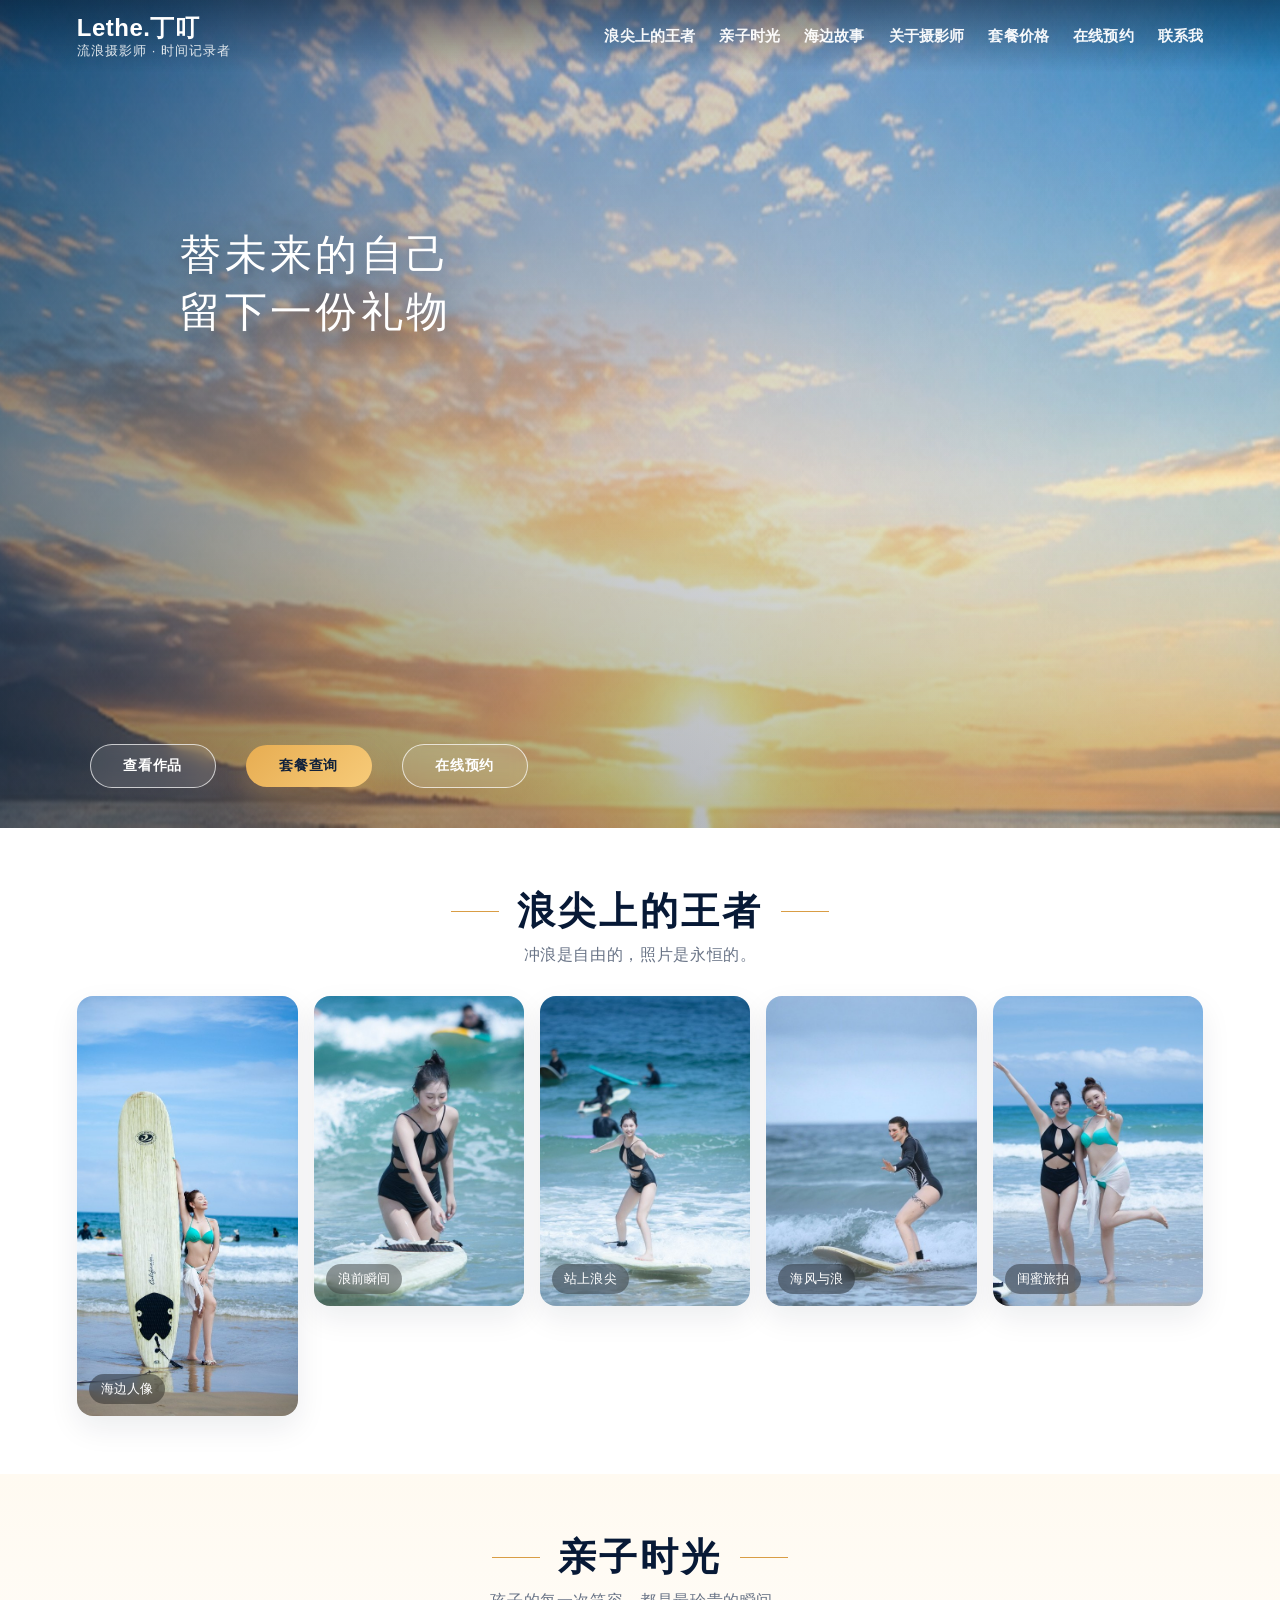
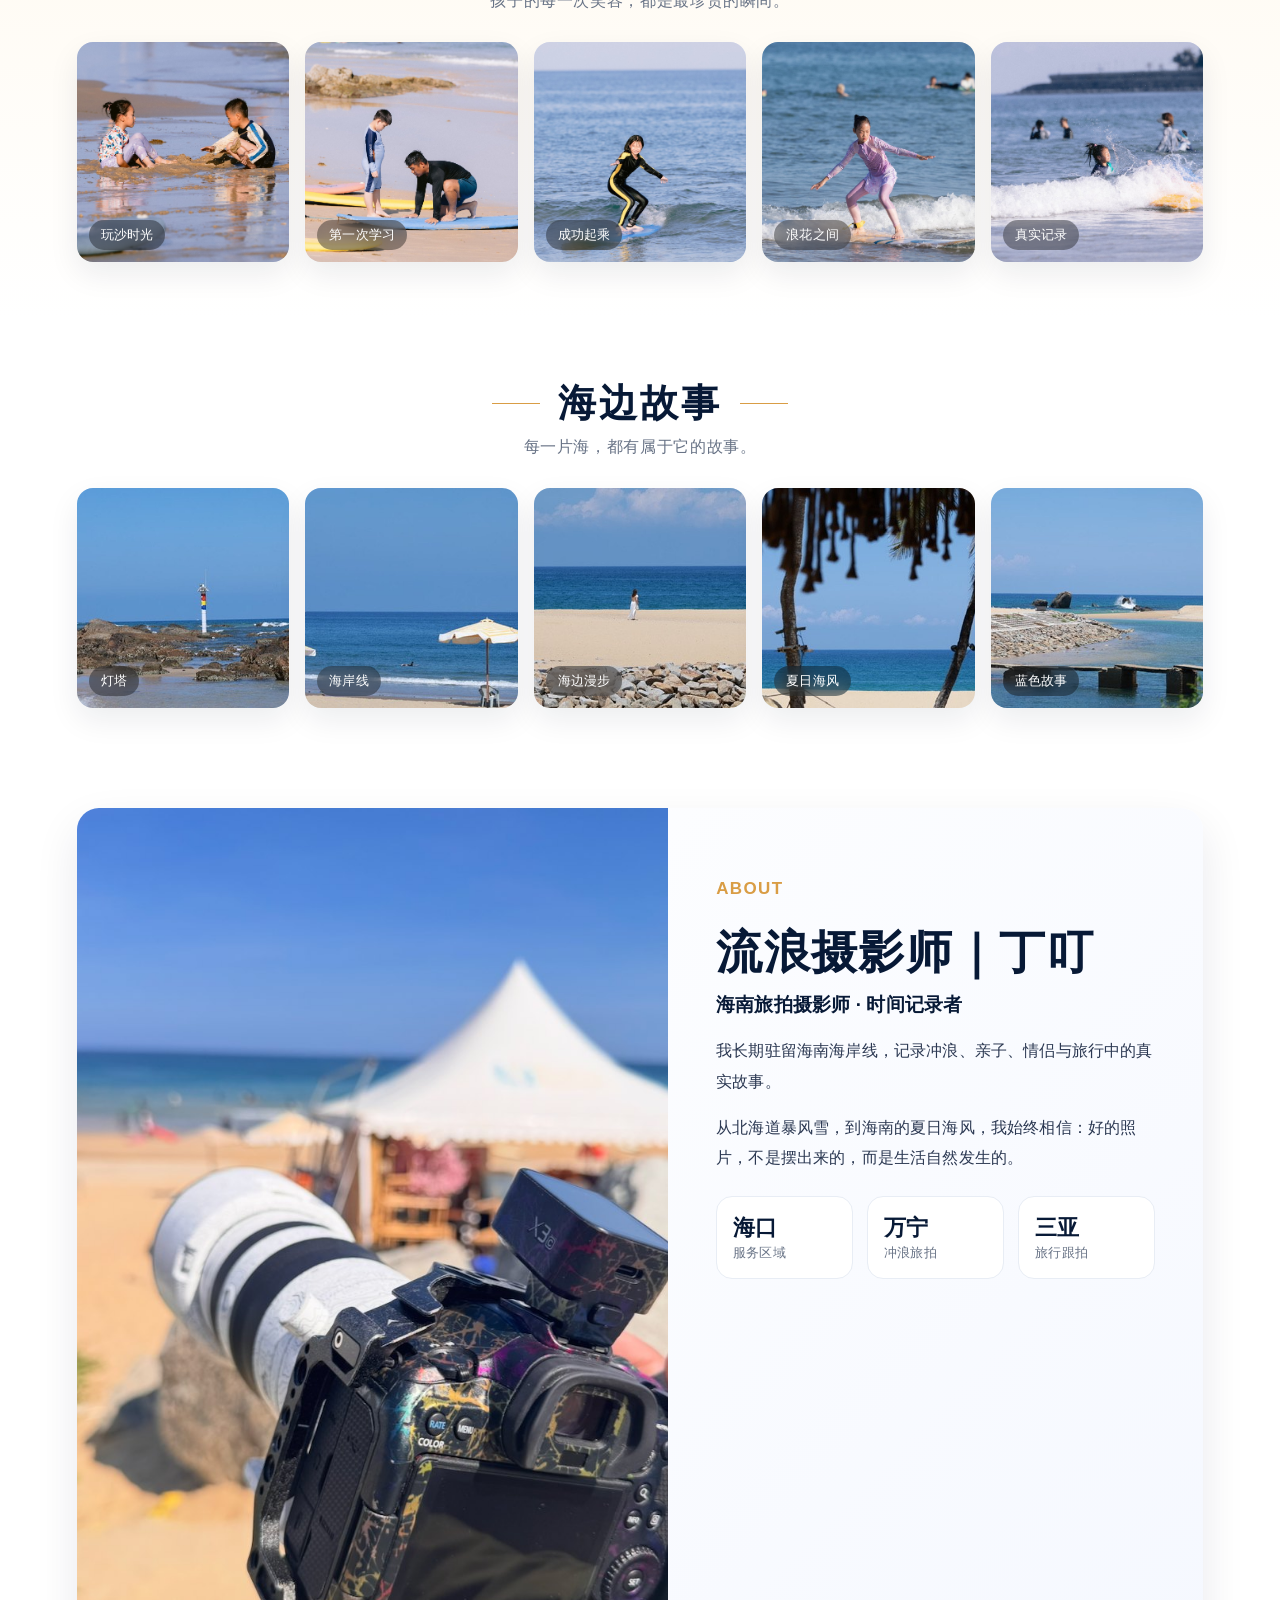
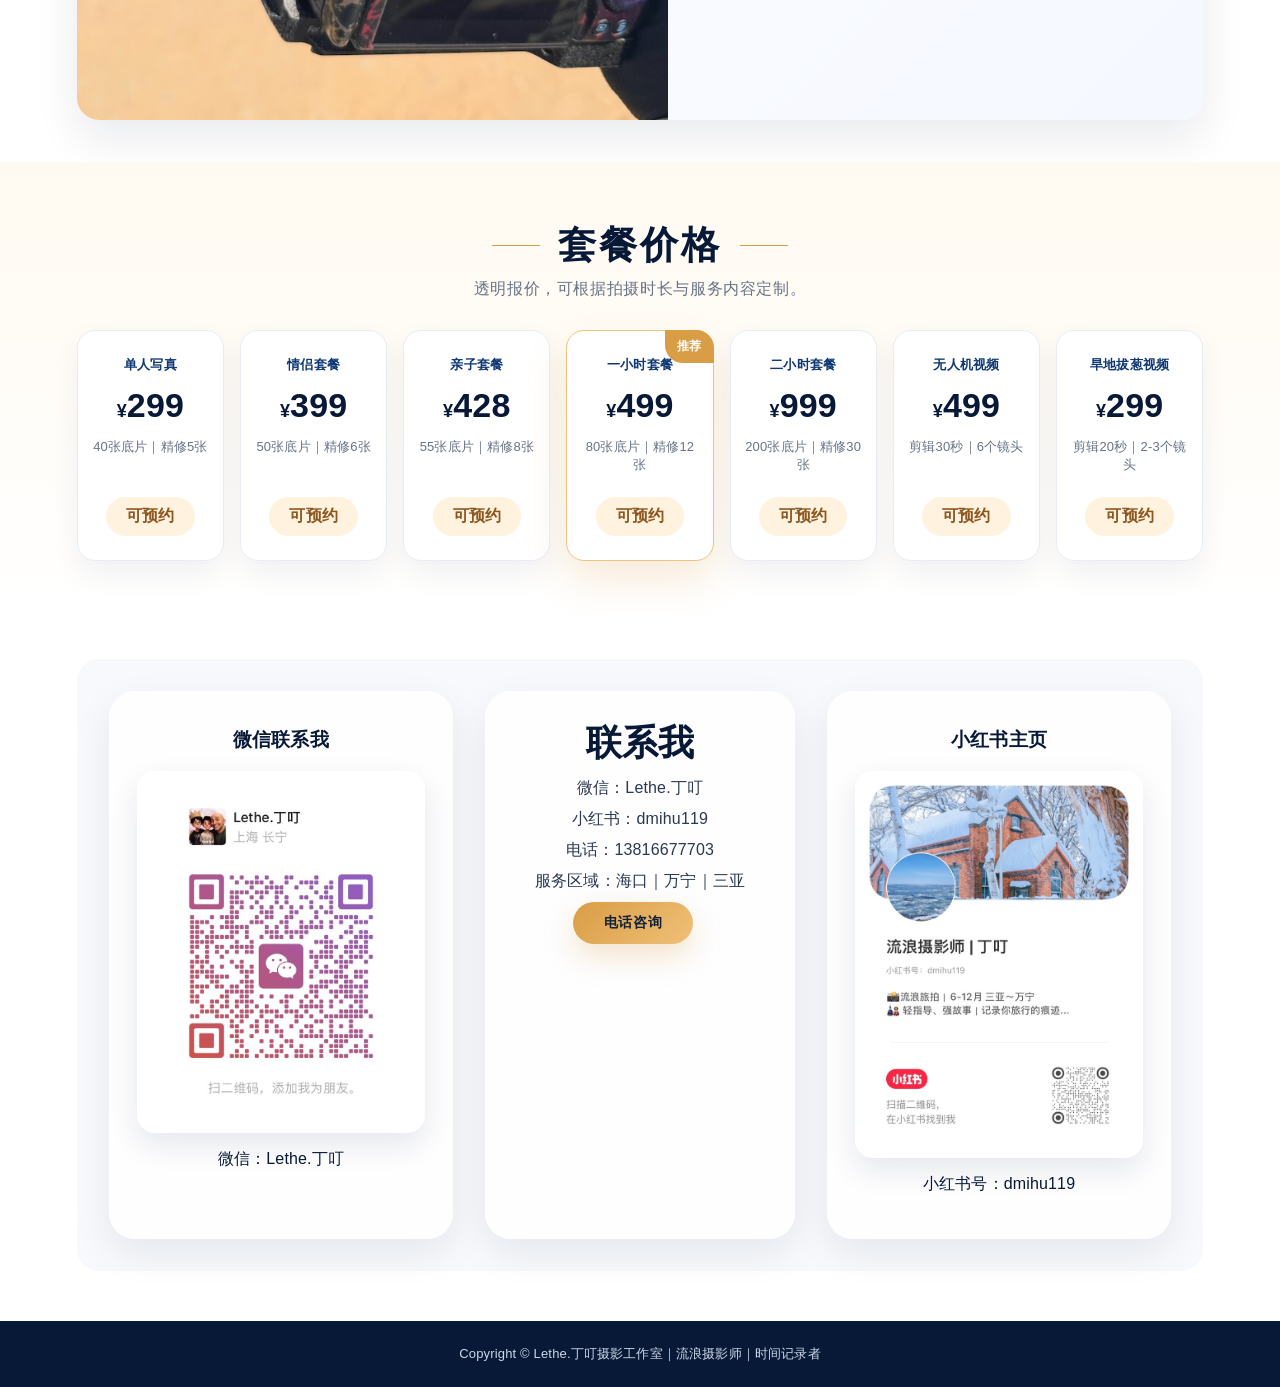
<file: index.html>
<!doctype html>
<html lang="zh-CN">
<head>
  <meta charset="utf-8" />
  <meta name="viewport" content="width=device-width, initial-scale=1" />
  <title>Lethe.丁叮｜海南旅拍摄影师</title>
  <meta name="description" content="流浪摄影师丁叮，海南海口、万宁、三亚旅拍预约。冲浪摄影、亲子时光、海边写真、情侣旅拍、无人机视频。" />
  <link rel="stylesheet" href="style.css" />
</head>
<body>
  <header class="nav">
    <a class="brand" href="#home"><span>Lethe.丁叮</span><small>流浪摄影师 · 时间记录者</small></a>
    <nav>
      <a href="#surf">浪尖上的王者</a><a href="#family">亲子时光</a><a href="#sea">海边故事</a><a href="#about">关于摄影师</a><a href="#price">套餐价格</a><a href="https://d2.xksyun.com/g_api3/r?s=9LTGpjfqOGSqIJoQ0oaVxAwn&t=service" target="_blank">在线预约</a><a href="#contact">联系我</a>
    </nav>
  </header>

  <main id="home">
    <section class="hero">
      <div class="hero-bg"></div>
      <div class="hero-content">
        <div class="hero-brand-block hero-slogan-only">
          <h1>替未来的自己<br>留下一份礼物</h1>
        </div>
      </div>
      <div class="hero-bottom-actions">
        <a class="btn ghost" href="#surf">查看作品</a>
        <a class="btn primary" href="#price">套餐查询</a>
        <a class="btn ghost" href="https://d2.xksyun.com/g_api3/r?s=9LTGpjfqOGSqIJoQ0oaVxAwn&t=service" target="_blank">在线预约</a>
      </div>
    </section>

    <section class="section" id="surf">
      <div class="section-title"><span></span><h2>浪尖上的王者</h2><span></span></div>
      <p class="section-desc">冲浪是自由的，照片是永恒的。</p>
      <div class="gallery surf-grid">
        <figure class="portrait"><img src="images/surf-01.jpg" alt="海边冲浪板人像"><figcaption>海边人像</figcaption></figure>
        <figure><img src="images/surf-02.jpg" alt="冲浪女孩入水"><figcaption>浪前瞬间</figcaption></figure>
        <figure><img src="images/surf-03.jpg" alt="冲浪女孩起乘"><figcaption>站上浪尖</figcaption></figure>
        <figure><img src="images/surf-04.jpg" alt="冲浪中的女孩"><figcaption>海风与浪</figcaption></figure>
        <figure><img src="images/surf-05.jpg" alt="闺蜜海边合影"><figcaption>闺蜜旅拍</figcaption></figure>
      </div>
    </section>

    <section class="section alt" id="family">
      <div class="section-title"><span></span><h2>亲子时光</h2><span></span></div>
      <p class="section-desc">孩子的每一次笑容，都是最珍贵的瞬间。</p>
      <div class="gallery family-grid">
        <figure><img src="images/family-01.jpg" alt="海边玩沙的小朋友"><figcaption>玩沙时光</figcaption></figure>
        <figure><img src="images/family-02.jpg" alt="冲浪教学"><figcaption>第一次学习</figcaption></figure>
        <figure><img src="images/family-03.jpg" alt="小朋友冲浪"><figcaption>成功起乘</figcaption></figure>
        <figure><img src="images/family-04.jpg" alt="粉色冲浪女孩"><figcaption>浪花之间</figcaption></figure>
        <figure><img src="images/family-05.jpg" alt="冲浪落水瞬间"><figcaption>真实记录</figcaption></figure>
      </div>
    </section>

    <section class="section" id="sea">
      <div class="section-title"><span></span><h2>海边故事</h2><span></span></div>
      <p class="section-desc">每一片海，都有属于它的故事。</p>
      <div class="gallery sea-grid">
        <figure><img src="images/sea-01.jpg" alt="海边灯塔"><figcaption>灯塔</figcaption></figure>
        <figure><img src="images/sea-02.jpg" alt="沙滩海景"><figcaption>海岸线</figcaption></figure>
        <figure><img src="images/sea-03.jpg" alt="海边漫步女孩"><figcaption>海边漫步</figcaption></figure>
        <figure><img src="images/sea-04.jpg" alt="海景椰树"><figcaption>夏日海风</figcaption></figure>
        <figure><img src="images/sea-05.jpg" alt="海边栈桥"><figcaption>蓝色故事</figcaption></figure>
      </div>
    </section>

    <section class="about" id="about">
      <div class="about-img"><img src="images/photographer.jpg" alt="摄影师海边工作照"></div>
      <div class="about-text">
        <p class="eyebrow dark">ABOUT</p>
        <h2>流浪摄影师｜丁叮</h2>
        <h3>海南旅拍摄影师 · 时间记录者</h3>
        <p>我长期驻留海南海岸线，记录冲浪、亲子、情侣与旅行中的真实故事。</p>
        <p>从北海道暴风雪，到海南的夏日海风，我始终相信：好的照片，不是摆出来的，而是生活自然发生的。</p>
        <div class="stats"><div><strong>海口</strong><span>服务区域</span></div><div><strong>万宁</strong><span>冲浪旅拍</span></div><div><strong>三亚</strong><span>旅行跟拍</span></div></div>
      </div>
    </section>

    <section class="section alt" id="price">
      <div class="section-title"><span></span><h2>套餐价格</h2><span></span></div>
      <p class="section-desc">透明报价，可根据拍摄时长与服务内容定制。</p>
      <div class="pricing">
        <div class="card"><small>单人写真</small><h3>299</h3><p>40张底片｜精修5张</p><a href="https://d2.xksyun.com/g_api3/r?s=9LTGpjfqOGSqIJoQ0oaVxAwn&t=service" target="_blank">可预约</a></div>
        <div class="card"><small>情侣套餐</small><h3>399</h3><p>50张底片｜精修6张</p><a href="https://d2.xksyun.com/g_api3/r?s=9LTGpjfqOGSqIJoQ0oaVxAwn&t=service" target="_blank">可预约</a></div>
        <div class="card"><small>亲子套餐</small><h3>428</h3><p>55张底片｜精修8张</p><a href="https://d2.xksyun.com/g_api3/r?s=9LTGpjfqOGSqIJoQ0oaVxAwn&t=service" target="_blank">可预约</a></div>
        <div class="card featured"><b>推荐</b><small>一小时套餐</small><h3>499</h3><p>80张底片｜精修12张</p><a href="https://d2.xksyun.com/g_api3/r?s=9LTGpjfqOGSqIJoQ0oaVxAwn&t=service" target="_blank">可预约</a></div>
        <div class="card"><small>二小时套餐</small><h3>999</h3><p>200张底片｜精修30张</p><a href="https://d2.xksyun.com/g_api3/r?s=9LTGpjfqOGSqIJoQ0oaVxAwn&t=service" target="_blank">可预约</a></div>
        <div class="card"><small>无人机视频</small><h3>499</h3><p>剪辑30秒｜6个镜头</p><a href="https://d2.xksyun.com/g_api3/r?s=9LTGpjfqOGSqIJoQ0oaVxAwn&t=service" target="_blank">可预约</a></div>
        <div class="card"><small>旱地拔葱视频</small><h3>299</h3><p>剪辑20秒｜2-3个镜头</p><a href="https://d2.xksyun.com/g_api3/r?s=9LTGpjfqOGSqIJoQ0oaVxAwn&t=service" target="_blank">可预约</a></div>
      </div>
    </section>

    <section class="contact" id="contact">
      <div class="qr"><h3>微信联系我</h3><img src="images/wechat-qr.jpg" alt="微信二维码"><p>微信：Lethe.丁叮</p></div>
      <div class="contact-info"><h2>联系我</h2><p>微信：Lethe.丁叮</p><p>小红书：dmihu119</p><p>电话：13816677703</p><p>服务区域：海口｜万宁｜三亚</p><a class="btn primary" href="tel:13816677703">电话咨询</a></div>
      <div class="qr"><h3>小红书主页</h3><img src="images/xhs-qr.jpg" alt="小红书二维码"><p>小红书号：dmihu119</p></div>
    </section>
  </main>

  <footer>Copyright © Lethe.丁叮摄影工作室｜流浪摄影师｜时间记录者</footer>
</body>
</html>
</file>
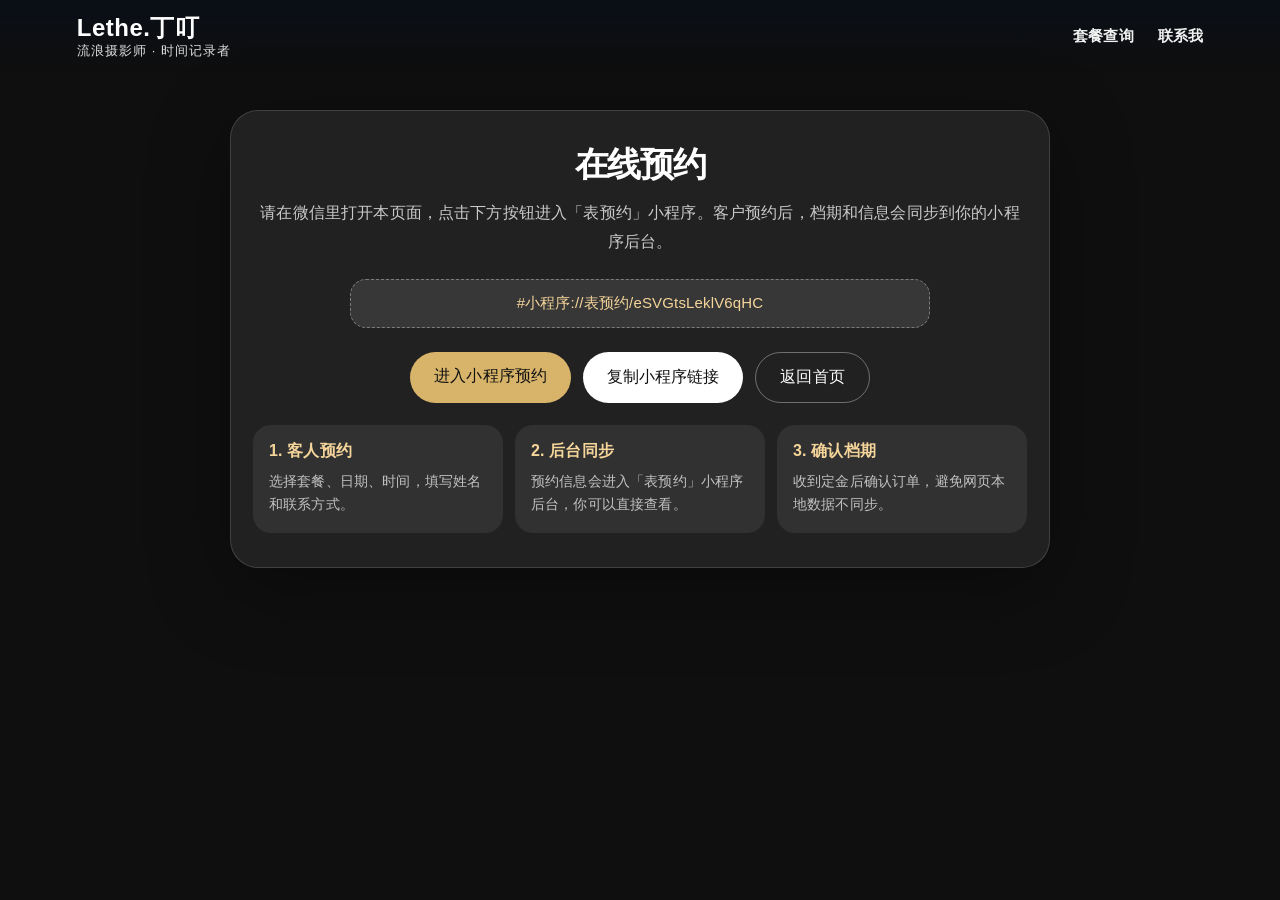
<file: booking.html>
<!doctype html>
<html lang="zh-CN">
<head>
  <meta charset="utf-8" />
  <meta name="viewport" content="width=device-width, initial-scale=1" />
  <title>丁叮摄影｜在线预约</title>
  <link rel="stylesheet" href="style.css" />
  <style>
    body{background:#0f0f0f;color:#fff;min-height:100vh;}
    .booking-wrap{max-width:860px;margin:0 auto;padding:110px 20px 50px;text-align:center;}
    .booking-card{background:rgba(255,255,255,.08);border:1px solid rgba(255,255,255,.14);border-radius:28px;padding:34px 22px;box-shadow:0 20px 80px rgba(0,0,0,.35)}
    .booking-card h1{font-size:34px;margin:0 0 12px}.booking-card p{color:rgba(255,255,255,.76);line-height:1.8}
    .mini-code{background:rgba(255,255,255,.1);border:1px dashed rgba(255,255,255,.35);border-radius:16px;padding:14px;margin:22px auto;max-width:580px;word-break:break-all;color:#f5d59a;font-size:15px;}
    .booking-actions{display:flex;gap:12px;justify-content:center;flex-wrap:wrap;margin-top:24px}.booking-actions a,.booking-actions button{border:0;text-decoration:none;border-radius:999px;padding:14px 24px;font-size:16px;cursor:pointer}.gold{background:#d7b46a;color:#111}.darkbtn{background:#fff;color:#111}.ghostbtn{background:transparent;color:#fff;border:1px solid rgba(255,255,255,.35)!important}
    .steps{display:grid;grid-template-columns:repeat(3,1fr);gap:12px;margin-top:22px;text-align:left}.step{background:rgba(255,255,255,.07);border-radius:18px;padding:16px}.step b{color:#f5d59a}.step span{display:block;color:rgba(255,255,255,.7);font-size:14px;margin-top:8px;line-height:1.7}
    @media(max-width:700px){.booking-wrap{padding-top:90px}.booking-card h1{font-size:28px}.steps{grid-template-columns:1fr}.booking-actions a,.booking-actions button{width:100%}}
  </style>
</head>
<body>
  <header class="nav">
    <a class="brand" href="index.html"><span>Lethe.丁叮</span><small>流浪摄影师 · 时间记录者</small></a>
    <nav><a href="index.html#price">套餐查询</a><a href="index.html#contact">联系我</a></nav>
  </header>
  <main class="booking-wrap">
    <section class="booking-card">
      <h1>在线预约</h1>
      <p>请在微信里打开本页面，点击下方按钮进入「表预约」小程序。客户预约后，档期和信息会同步到你的小程序后台。</p>
      <div class="mini-code" id="miniText">#小程序://表预约/eSVGtsLeklV6qHC</div>
      <div class="booking-actions">
        <a class="gold" href="#小程序://表预约/eSVGtsLeklV6qHC" onclick="copyMini()">进入小程序预约</a>
        <button class="darkbtn" onclick="copyMini()">复制小程序链接</button>
        <a class="ghostbtn" href="index.html">返回首页</a>
      </div>
      <div class="steps">
        <div class="step"><b>1. 客人预约</b><span>选择套餐、日期、时间，填写姓名和联系方式。</span></div>
        <div class="step"><b>2. 后台同步</b><span>预约信息会进入「表预约」小程序后台，你可以直接查看。</span></div>
        <div class="step"><b>3. 确认档期</b><span>收到定金后确认订单，避免网页本地数据不同步。</span></div>
      </div>
    </section>
  </main>
  <script>
    const MINI_LINK = '#小程序://表预约/eSVGtsLeklV6qHC';
    function copyMini(){
      if(navigator.clipboard){
        navigator.clipboard.writeText(MINI_LINK).then(()=>alert('已复制小程序预约链接。若没有自动打开，请打开微信粘贴发送/打开。'));
      }else{
        alert(MINI_LINK);
      }
    }
  </script>
</body>
</html>
</file>
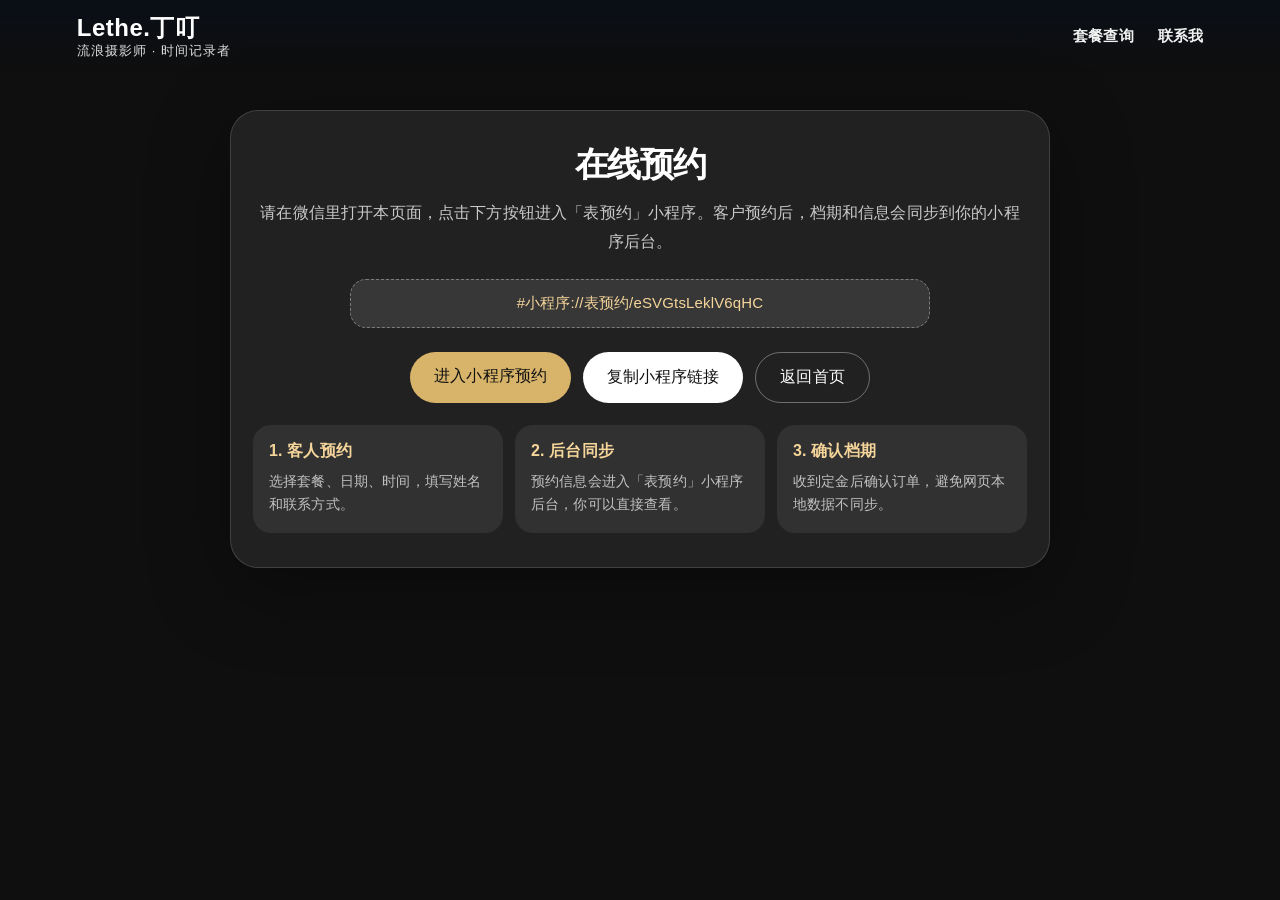
<file: booking_submit.html>
<!doctype html><html lang="zh-CN"><head><meta charset="utf-8"><meta name="viewport" content="width=device-width, initial-scale=1"><meta http-equiv="refresh" content="0;url=booking.html"><title>跳转在线预约</title></head><body><p>正在跳转到在线预约… <a href="booking.html">点击这里</a></p></body></html>
</file>
<file: style.css>
:root{--navy:#071936;--blue:#0e3773;--gold:#d99d45;--cream:#fffaf1;--muted:#687386;--card:#ffffff;--line:#e8edf5}*{box-sizing:border-box}html{scroll-behavior:smooth}body{margin:0;font-family:-apple-system,BlinkMacSystemFont,"Segoe UI","PingFang SC","Microsoft YaHei",Arial,sans-serif;color:var(--navy);background:#fff}a{text-decoration:none;color:inherit}.nav{position:fixed;z-index:50;top:0;left:0;right:0;height:72px;display:flex;align-items:center;justify-content:space-between;padding:0 7vw;color:#fff;background:linear-gradient(180deg,rgba(0,0,0,.42),rgba(0,0,0,0));transition:.3s}.brand{font-weight:700;font-size:24px;line-height:1}.brand small{display:block;font-weight:400;font-size:13px;margin-top:8px;opacity:.9}.nav nav{display:flex;gap:30px;font-size:15px}.nav nav a{opacity:.9}.nav nav a:hover{color:#ffe0a3}.hero{height:720px;min-height:82vh;position:relative;display:flex;align-items:center;padding:120px 7vw 80px;color:#fff;overflow:hidden}.hero-bg{position:absolute;inset:0;background:linear-gradient(90deg,rgba(3,14,36,.64),rgba(3,14,36,.22),rgba(3,14,36,.1)),url('images/hero.jpg') center/cover no-repeat;transform:scale(1.03)}.hero-content{position:relative;max-width:800px}.eyebrow{letter-spacing:.08em;font-size:17px;font-weight:600}.eyebrow.dark{color:var(--gold)}h1{font-size:66px;line-height:1.12;margin:24px 0 20px;letter-spacing:-.04em}h2{font-size:36px;margin:0}h3{margin:8px 0 18px}.subtitle{font-size:20px;opacity:.95}.btn{display:inline-flex;align-items:center;justify-content:center;padding:14px 30px;border-radius:999px;font-weight:700;margin-right:14px}.btn.primary{background:var(--gold);color:#fff;box-shadow:0 14px 35px rgba(217,157,69,.35)}.btn.ghost{border:1px solid rgba(255,255,255,.7);color:#fff}.section{padding:58px 6vw}.section.alt{background:linear-gradient(180deg,#fffaf1,#fff)}.section-title{display:flex;justify-content:center;align-items:center;gap:18px;text-align:center}.section-title span{width:48px;height:1px;background:var(--gold)}.section-desc{text-align:center;margin:8px 0 30px;color:var(--muted)}.gallery{display:grid;gap:16px}.gallery figure{margin:0;border-radius:16px;overflow:hidden;background:#f2f5fb;position:relative;box-shadow:0 12px 30px rgba(7,25,54,.08)}.gallery img{width:100%;height:100%;object-fit:cover;display:block;transition:.4s}.gallery figure:hover img{transform:scale(1.04)}figcaption{position:absolute;left:12px;bottom:12px;color:#fff;background:rgba(0,0,0,.36);backdrop-filter:blur(8px);padding:6px 12px;border-radius:999px;font-size:13px}.surf-grid{grid-template-columns:1.05fr 1fr 1fr 1fr 1fr}.surf-grid figure{height:310px}.surf-grid .portrait{height:420px;grid-row:span 2}.family-grid,.sea-grid{grid-template-columns:repeat(5,1fr)}.family-grid figure,.sea-grid figure{height:220px}.about{margin:42px 6vw;padding:0;background:linear-gradient(135deg,#fff,#f5f8ff);border-radius:22px;display:grid;grid-template-columns:1.05fr .95fr;overflow:hidden;box-shadow:0 18px 45px rgba(7,25,54,.09)}.about-img img{width:100%;height:100%;min-height:430px;object-fit:cover}.about-text{padding:48px}.about-text p{line-height:1.9;color:#2b3852}.stats{display:grid;grid-template-columns:repeat(3,1fr);gap:14px;margin-top:22px}.stats div{background:#fff;border:1px solid var(--line);border-radius:16px;padding:16px}.stats strong{display:block;font-size:22px}.stats span{color:var(--muted);font-size:13px}.pricing{display:grid;grid-template-columns:repeat(7,1fr);gap:16px}.card{position:relative;text-align:center;background:#fff;border:1px solid var(--line);border-radius:18px;padding:24px 12px;box-shadow:0 12px 30px rgba(7,25,54,.06)}.card small{color:var(--blue);font-weight:700}.card h3{font-size:34px;margin:12px 0 4px}.card h3:before{content:'¥';font-size:18px}.card p{font-size:13px;color:var(--muted);min-height:38px}.card a{display:inline-block;margin-top:8px;background:#fff2df;color:#8d5720;padding:9px 20px;border-radius:999px;font-weight:700}.card.featured{border-color:#efc47e;box-shadow:0 18px 40px rgba(217,157,69,.2)}.card.featured b{position:absolute;right:-1px;top:-1px;background:var(--gold);color:#fff;border-radius:0 18px 0 18px;padding:8px 12px;font-size:12px}.contact{margin:40px 6vw 0;padding:32px;background:#f7f9fc;border-radius:22px;display:grid;grid-template-columns:1fr 1.2fr 1fr;gap:26px;align-items:center;text-align:center}.qr img{width:190px;height:190px;object-fit:cover;border-radius:16px;background:#fff;padding:8px;box-shadow:0 12px 30px rgba(7,25,54,.1)}.contact-info p{margin:10px;color:#2b3852}footer{text-align:center;padding:24px;background:var(--navy);color:#cdd7ea;font-size:13px;margin-top:50px}@media(max-width:980px){.nav{height:auto;padding:18px 5vw;background:rgba(7,25,54,.72);backdrop-filter:blur(10px)}.nav nav{display:none}h1{font-size:42px}.hero{height:640px;padding:110px 5vw 60px}.surf-grid,.family-grid,.sea-grid{grid-template-columns:repeat(2,1fr)}.surf-grid .portrait{grid-row:auto;height:320px}.gallery figure,.family-grid figure,.sea-grid figure{height:230px}.about{grid-template-columns:1fr;margin:30px 5vw}.about-text{padding:28px}.pricing{grid-template-columns:repeat(2,1fr)}.contact{grid-template-columns:1fr;margin:30px 5vw}.qr img{width:220px;height:220px}}@media(max-width:560px){h1{font-size:34px}.subtitle,.eyebrow{font-size:15px}.section{padding:42px 4vw}.gallery{grid-template-columns:1fr}.gallery figure,.surf-grid .portrait,.family-grid figure,.sea-grid figure{height:260px}.pricing{grid-template-columns:1fr}.stats{grid-template-columns:1fr}.btn{margin:6px 8px 6px 0}.hero{min-height:88vh}.hero-bg{background-position:center}}


/* ===== V3 首页字体与排版优化 ===== */
:root{
  --navy:#071936;
  --deep:#071425;
  --gold:#d99d45;
  --cream:#fffaf1;
}

body{
  font-family: -apple-system,BlinkMacSystemFont,"Helvetica Neue","PingFang SC","Hiragino Sans GB","Microsoft YaHei",Arial,sans-serif;
  letter-spacing: .01em;
}

.nav{
  height: 78px;
  padding: 0 6vw;
  background: linear-gradient(180deg, rgba(5,15,32,.46), rgba(5,15,32,0));
  backdrop-filter: none;
}

.nav .brand span{
  font-size: 24px;
  font-weight: 650;
  letter-spacing: .02em;
}

.nav .brand small{
  margin-top: 4px;
  font-size: 13px;
  opacity: .86;
  letter-spacing: .08em;
}

.nav nav{
  gap: 26px;
}

.nav nav a{
  font-size: 15px;
  font-weight: 500;
  opacity: .9;
}

.hero{
  min-height: 760px;
  height: 92vh;
  position: relative;
  display: flex;
  align-items: center;
  overflow: hidden;
}

.hero-bg{
  position:absolute;
  inset:0;
  background-size: cover;
  background-position: center center;
  filter: none;
  transform: scale(1.01);
}

.hero::before{
  content:"";
  position:absolute;
  inset:0;
  background:
    linear-gradient(90deg, rgba(5,15,32,.70) 0%, rgba(5,15,32,.42) 43%, rgba(5,15,32,.10) 100%),
    linear-gradient(180deg, rgba(5,15,32,.20) 0%, rgba(5,15,32,.08) 52%, rgba(5,15,32,.34) 100%);
  z-index:1;
}

.hero-content{
  position: relative;
  z-index: 2;
  width: min(980px, 88vw);
  margin-left: 7vw;
  padding-top: 40px;
  color: #fff;
}

.hero-content .eyebrow{
  font-size: clamp(17px, 2vw, 24px);
  line-height: 1.5;
  font-weight: 500;
  letter-spacing: .12em;
  opacity: .94;
  margin: 0 0 30px;
  text-shadow: 0 2px 18px rgba(0,0,0,.25);
}

.hero-content h1{
  margin: 0;
  max-width: 900px;
  font-size: clamp(48px, 7vw, 88px);
  line-height: 1.14;
  font-weight: 680;
  letter-spacing: .02em;
  text-shadow: 0 5px 30px rgba(0,0,0,.36);
}

.hero-content h1 span{
  font-weight: 620;
}

.hero-content .subtitle{
  margin-top: 30px;
  font-size: clamp(17px, 2vw, 23px);
  line-height: 1.85;
  font-weight: 400;
  letter-spacing: .08em;
  opacity: .94;
  text-shadow: 0 3px 22px rgba(0,0,0,.28);
}

.hero-actions{
  margin-top: 34px;
  display:flex;
  gap:16px;
  flex-wrap:wrap;
}

.btn{
  min-width: 138px;
  border-radius: 999px;
  padding: 14px 28px;
  font-size: 15px;
  font-weight: 600;
  letter-spacing: .05em;
}

.btn.primary{
  background: linear-gradient(135deg,#d99d45,#f0c078);
  color:#11213a;
  box-shadow: 0 12px 30px rgba(217,157,69,.28);
}

.btn.ghost{
  color:#fff;
  border:1px solid rgba(255,255,255,.58);
  background:rgba(255,255,255,.08);
}

.section-title h2{
  font-size: clamp(28px, 3vw, 40px);
  letter-spacing: .08em;
  font-weight: 700;
}

.section-desc{
  font-size: 16px;
  letter-spacing: .04em;
}

.about-text h2{
  font-size: clamp(30px, 4vw, 46px);
  font-weight: 700;
  letter-spacing:.03em;
}

.contact{
  display:grid;
  grid-template-columns: minmax(220px, 1fr) minmax(260px, .9fr) minmax(220px, 1fr);
  gap: 32px;
  align-items: stretch;
}

.contact .qr,
.contact .contact-info{
  background: rgba(255,255,255,.9);
  border-radius: 26px;
  box-shadow: 0 14px 38px rgba(7,25,54,.08);
  padding: 28px;
}

.contact .qr img{
  width: 100%;
  max-width: 360px;
  height: auto;
  object-fit: contain;
  display:block;
  margin: 0 auto;
  border-radius: 18px;
}

@media(max-width: 900px){
  .nav{
    height:auto;
    min-height:66px;
    padding: 14px 5vw;
  }
  .nav nav{
    display:none;
  }
  .hero{
    min-height: 680px;
    height: 86vh;
  }
  .hero-content{
    width: 88vw;
    margin-left: 6vw;
    padding-top: 50px;
  }
  .hero-content h1{
    font-size: clamp(42px, 10vw, 68px);
    line-height: 1.18;
  }
  .hero-content .eyebrow{
    font-size: 16px;
    letter-spacing: .08em;
    margin-bottom: 22px;
  }
  .hero-content .subtitle{
    font-size: 16px;
    line-height: 1.75;
  }
  .contact{
    grid-template-columns:1fr;
  }
}

@media(max-width: 560px){
  .hero{
    min-height: 640px;
    height: 82vh;
  }
  .hero-content h1{
    font-size: 40px;
    line-height: 1.18;
  }
  .hero-content .eyebrow{
    font-size: 14px;
  }
  .hero-content .subtitle{
    font-size: 15px;
    letter-spacing: .04em;
  }
  .btn{
    width: 100%;
    text-align:center;
  }
}


/* ===== V4 首页高清背景图强制替换 ===== */
.hero-bg{
  background-image: url("images/hero.jpg") !important;
  background-size: cover !important;
  background-position: center center !important;
}


/* ===== V5 首页高清落日大图最终修复 ===== */
.hero-bg{
  background-image: url("images/hero.jpg") !important;
  background-size: cover !important;
  background-position: center center !important;
  filter: none !important;
  transform: none !important;
}
.hero::before{
  background:
    linear-gradient(90deg, rgba(5,15,32,.58) 0%, rgba(5,15,32,.34) 45%, rgba(5,15,32,.06) 100%),
    linear-gradient(180deg, rgba(5,15,32,.10) 0%, rgba(5,15,32,.05) 55%, rgba(5,15,32,.26) 100%) !important;
}


/* ===== V6 首页文字减少与画面留白优化 ===== */
.hero{
  min-height: 760px;
  height: 92vh;
}

.hero-content{
  width: min(560px, 84vw) !important;
  margin-left: 7vw !important;
  padding-top: 120px !important;
}

.hero-content .eyebrow{
  font-size: clamp(14px, 1.3vw, 18px) !important;
  line-height: 1.5 !important;
  font-weight: 500 !important;
  letter-spacing: .16em !important;
  margin-bottom: 18px !important;
  opacity: .92 !important;
}

.hero-content h1{
  max-width: 560px !important;
  font-size: clamp(44px, 5.2vw, 68px) !important;
  line-height: 1.16 !important;
  font-weight: 620 !important;
  letter-spacing: .04em !important;
}

.hero-content .subtitle{
  margin-top: 22px !important;
  font-size: clamp(14px, 1.4vw, 18px) !important;
  line-height: 1.8 !important;
  letter-spacing: .06em !important;
  max-width: 520px !important;
}

.hero-actions{
  margin-top: 26px !important;
}

.hero::before{
  background:
    linear-gradient(90deg, rgba(5,15,32,.50) 0%, rgba(5,15,32,.26) 38%, rgba(5,15,32,.02) 100%),
    linear-gradient(180deg, rgba(5,15,32,.06) 0%, rgba(5,15,32,.02) 58%, rgba(5,15,32,.24) 100%) !important;
}

@media(max-width: 900px){
  .hero-content{
    width: 82vw !important;
    margin-left: 6vw !important;
    padding-top: 100px !important;
  }
  .hero-content h1{
    font-size: clamp(38px, 9vw, 52px) !important;
  }
}

@media(max-width: 560px){
  .hero{
    min-height: 620px !important;
    height: 82vh !important;
  }
  .hero-content{
    width: 86vw !important;
    padding-top: 82px !important;
  }
  .hero-content h1{
    font-size: 38px !important;
  }
  .hero-content .subtitle{
    font-size: 14px !important;
  }
}


/* ===== V7 首页极简版：少字、不挡人物 ===== */
.hero-content{
  width: min(430px, 78vw) !important;
  margin-left: 7vw !important;
  padding-top: 0 !important;
  transform: translateY(-70px) !important;
}

.hero-content .eyebrow{
  font-size: clamp(13px, 1.1vw, 16px) !important;
  margin-bottom: 14px !important;
  letter-spacing: .18em !important;
  font-weight: 500 !important;
  opacity: .92 !important;
}

.hero-content h1{
  max-width: 430px !important;
  font-size: clamp(34px, 4vw, 54px) !important;
  line-height: 1.18 !important;
  font-weight: 600 !important;
  letter-spacing: .04em !important;
}

.hero-content .subtitle{
  display:none !important;
}

.hero-actions{
  margin-top: 24px !important;
}

.hero-actions .btn.ghost{
  display:none !important;
}

.btn{
  min-width: 120px !important;
  padding: 12px 24px !important;
  font-size: 14px !important;
}

.hero::before{
  background:
    linear-gradient(90deg, rgba(5,15,32,.45) 0%, rgba(5,15,32,.18) 42%, rgba(5,15,32,0) 100%),
    linear-gradient(180deg, rgba(5,15,32,.08) 0%, rgba(5,15,32,.02) 55%, rgba(5,15,32,.22) 100%) !important;
}

@media(max-width: 900px){
  .hero-content{
    width: 72vw !important;
    margin-left: 7vw !important;
    transform: translateY(-110px) !important;
  }
  .hero-content h1{
    font-size: clamp(30px, 8vw, 42px) !important;
    max-width: 330px !important;
  }
}

@media(max-width: 560px){
  .hero{
    min-height: 620px !important;
    height: 82vh !important;
  }
  .hero-content{
    width: 70vw !important;
    margin-left: 7vw !important;
    transform: translateY(-135px) !important;
  }
  .hero-content .eyebrow{
    font-size: 13px !important;
    margin-bottom: 10px !important;
  }
  .hero-content h1{
    font-size: 32px !important;
    line-height: 1.22 !important;
    max-width: 280px !important;
  }
  .hero-actions{
    margin-top: 18px !important;
  }
  .btn{
    width:auto !important;
    min-width: 110px !important;
    padding: 11px 22px !important;
    font-size: 13px !important;
  }
}


/* ===== V8 首页品牌口号版 ===== */
.hero-content{
  width: min(420px, 80vw) !important;
  margin-left: 7vw !important;
  padding-top: 0 !important;
  transform: translateY(-118px) !important;
}

.hero-brand-block{
  color:#fff;
  text-shadow: 0 4px 26px rgba(0,0,0,.34);
}

.hero-name{
  margin:0 0 7px 0;
  font-size: clamp(20px, 2.1vw, 28px);
  line-height:1.25;
  font-weight: 650;
  letter-spacing:.06em;
}

.hero-role{
  margin:0 0 30px 0;
  font-size: clamp(13px, 1.15vw, 16px);
  line-height:1.5;
  font-weight:400;
  letter-spacing:.14em;
  opacity:.86;
}

.hero-brand-block h1{
  margin:0;
  max-width:420px;
  font-size: clamp(34px, 4.2vw, 52px) !important;
  line-height:1.28 !important;
  font-weight:560 !important;
  letter-spacing:.08em !important;
}

.hero-actions{
  margin-top:30px !important;
}

.hero-actions .btn{
  width:auto !important;
  min-width:118px !important;
  padding:12px 26px !important;
  font-size:14px !important;
  border-radius:999px !important;
}

.hero-actions .btn.ghost{
  display:none !important;
}

.hero::before{
  background:
    linear-gradient(90deg, rgba(5,15,32,.48) 0%, rgba(5,15,32,.22) 42%, rgba(5,15,32,0) 100%),
    linear-gradient(180deg, rgba(5,15,32,.06) 0%, rgba(5,15,32,.02) 58%, rgba(5,15,32,.22) 100%) !important;
}

@media(max-width:900px){
  .hero-content{
    width:74vw !important;
    margin-left:7vw !important;
    transform:translateY(-130px) !important;
  }
  .hero-name{font-size:22px;}
  .hero-role{font-size:13px;margin-bottom:24px;}
  .hero-brand-block h1{
    font-size:36px !important;
    max-width:320px;
  }
}

@media(max-width:560px){
  .hero{
    min-height:620px !important;
    height:82vh !important;
  }
  .hero-content{
    width:72vw !important;
    margin-left:7vw !important;
    transform:translateY(-145px) !important;
  }
  .hero-name{font-size:20px;}
  .hero-role{
    font-size:12px;
    letter-spacing:.12em;
    margin-bottom:22px;
  }
  .hero-brand-block h1{
    font-size:30px !important;
    line-height:1.32 !important;
    max-width:280px;
  }
  .hero-actions{margin-top:22px !important;}
  .hero-actions .btn{
    padding:10px 22px !important;
    font-size:13px !important;
  }
}


/* ===== V9 首页去重：导航保留，Hero只保留口号 ===== */
.hero-slogan-only .hero-name,
.hero-slogan-only .hero-role{
  display:none !important;
}

.hero-content{
  width: min(390px, 76vw) !important;
  margin-left: 7vw !important;
  padding-top: 0 !important;
  transform: translateY(-88px) !important;
}

.hero-brand-block h1{
  margin:0 !important;
  max-width:390px !important;
  font-size: clamp(32px, 3.6vw, 46px) !important;
  line-height:1.34 !important;
  font-weight:520 !important;
  letter-spacing:.08em !important;
}

.hero-actions{
  margin-top:26px !important;
}

.hero-actions .btn{
  width:auto !important;
  min-width:118px !important;
  padding:11px 26px !important;
  font-size:14px !important;
  border-radius:999px !important;
}

.hero::before{
  background:
    linear-gradient(90deg, rgba(5,15,32,.42) 0%, rgba(5,15,32,.18) 42%, rgba(5,15,32,0) 100%),
    linear-gradient(180deg, rgba(5,15,32,.05) 0%, rgba(5,15,32,.02) 58%, rgba(5,15,32,.18) 100%) !important;
}

@media(max-width:900px){
  .hero-content{
    width:70vw !important;
    margin-left:7vw !important;
    transform:translateY(-128px) !important;
  }
  .hero-brand-block h1{
    font-size:34px !important;
    max-width:300px !important;
  }
}

@media(max-width:560px){
  .hero-content{
    width:68vw !important;
    margin-left:7vw !important;
    transform:translateY(-148px) !important;
  }
  .hero-brand-block h1{
    font-size:28px !important;
    line-height:1.36 !important;
    max-width:260px !important;
  }
  .hero-actions{
    margin-top:20px !important;
  }
  .hero-actions .btn{
    padding:10px 22px !important;
    font-size:13px !important;
  }
}


/* ===== V10 恢复导航 + 按钮移到底部 ===== */

/* 恢复顶部导航栏 */
.nav{
  display:flex !important;
  align-items:center !important;
  justify-content:space-between !important;
  height:72px !important;
  padding:0 6vw !important;
  z-index:100 !important;
  color:#fff !important;
  background:linear-gradient(180deg, rgba(5,15,32,.46), rgba(5,15,32,0)) !important;
}

.nav .brand{
  display:flex !important;
  flex-direction:column !important;
}

.nav nav{
  display:flex !important;
  align-items:center !important;
  gap:24px !important;
  white-space:nowrap !important;
}

.nav nav a{
  display:inline-block !important;
  color:#fff !important;
  font-size:15px !important;
  font-weight:600 !important;
  opacity:.95 !important;
}

/* 首页文字继续保持精简 */
.hero-content{
  width:min(390px, 76vw) !important;
  margin-left:7vw !important;
  transform:translateY(-130px) !important;
}

/* 按钮固定在首屏底部左侧，不挡人物 */
.hero-actions{
  position:absolute !important;
  left:7vw !important;
  bottom:64px !important;
  margin-top:0 !important;
  display:flex !important;
  gap:16px !important;
  z-index:5 !important;
}

.hero-actions .btn{
  width:auto !important;
  min-width:126px !important;
  padding:12px 28px !important;
  font-size:14px !important;
  border-radius:999px !important;
  text-align:center !important;
}

.hero-actions .btn.ghost{
  display:inline-block !important;
  color:#fff !important;
  border:1px solid rgba(255,255,255,.65) !important;
  background:rgba(255,255,255,.08) !important;
  backdrop-filter: blur(8px) !important;
}

.hero-actions .btn.primary{
  display:inline-block !important;
  color:#10213a !important;
  background:linear-gradient(135deg,#e7ad52,#f7cb79) !important;
}

/* 平板：导航保留，但缩小间距 */
@media(max-width:900px){
  .nav{
    height:68px !important;
    padding:0 5vw !important;
  }
  .nav nav{
    display:flex !important;
    gap:14px !important;
    overflow-x:auto !important;
    max-width:62vw !important;
    scrollbar-width:none;
  }
  .nav nav::-webkit-scrollbar{display:none;}
  .nav nav a{
    font-size:13px !important;
  }
  .hero-content{
    width:70vw !important;
    margin-left:7vw !important;
    transform:translateY(-150px) !important;
  }
  .hero-actions{
    left:7vw !important;
    bottom:50px !important;
  }
}

/* 手机：顶部保留品牌，导航横向可滑动；按钮底部两列 */
@media(max-width:560px){
  .nav{
    height:auto !important;
    min-height:66px !important;
    padding:12px 5vw !important;
    align-items:flex-start !important;
  }
  .nav .brand span{
    font-size:20px !important;
  }
  .nav .brand small{
    font-size:12px !important;
  }
  .nav nav{
    display:flex !important;
    position:absolute !important;
    left:5vw !important;
    right:5vw !important;
    top:64px !important;
    max-width:none !important;
    gap:18px !important;
    overflow-x:auto !important;
    padding:6px 0 !important;
  }
  .nav nav a{
    font-size:12px !important;
    opacity:.9 !important;
  }
  .hero-content{
    width:68vw !important;
    margin-left:7vw !important;
    transform:translateY(-158px) !important;
  }
  .hero-actions{
    left:7vw !important;
    right:7vw !important;
    bottom:34px !important;
    gap:12px !important;
  }
  .hero-actions .btn{
    flex:1 !important;
    min-width:0 !important;
    padding:11px 12px !important;
    font-size:13px !important;
  }
}


/* FINAL HERO LAYOUT */
.hero-content{
 left:0 !important;
 margin-left:7vw !important;
 width:360px !important;
 transform:translateY(-180px) !important;
}

.hero-brand-block h1{
 font-size:42px !important;
 line-height:1.35 !important;
 font-weight:500 !important;
 max-width:360px !important;
}

.hero-actions{
 position:absolute !important;
 left:7vw !important;
 bottom:40px !important;
 display:flex !important;
 gap:14px !important;
}

.nav{
 display:flex !important;
 visibility:visible !important;
 opacity:1 !important;
 z-index:999 !important;
}

@media(max-width:560px){
 .hero-brand-block h1{
   font-size:28px !important;
 }
 .hero-actions{
   bottom:28px !important;
 }
}


/* ===== V11 按钮真正固定到首页首图底部 ===== */
.hero{
  position: relative !important;
  overflow: hidden !important;
}

.hero-content{
  position: relative !important;
  z-index: 3 !important;
  width: min(360px, 70vw) !important;
  margin-left: 7vw !important;
  transform: translateY(-150px) !important;
}

.hero-brand-block h1{
  font-size: 42px !important;
  line-height: 1.35 !important;
  font-weight: 500 !important;
  letter-spacing: .08em !important;
  max-width: 360px !important;
}

.hero-bottom-actions{
  position: absolute !important;
  left: 7vw !important;
  bottom: 40px !important;
  z-index: 6 !important;
  display: flex !important;
  gap: 16px !important;
  align-items: center !important;
}

.hero-bottom-actions .btn{
  display: inline-flex !important;
  align-items: center !important;
  justify-content: center !important;
  width: auto !important;
  min-width: 126px !important;
  padding: 12px 28px !important;
  border-radius: 999px !important;
  font-size: 14px !important;
  font-weight: 600 !important;
  text-align: center !important;
  text-decoration: none !important;
}

.hero-bottom-actions .btn.ghost{
  color: #fff !important;
  border: 1px solid rgba(255,255,255,.70) !important;
  background: rgba(255,255,255,.10) !important;
  backdrop-filter: blur(8px) !important;
}

.hero-bottom-actions .btn.primary{
  color: #11213a !important;
  border: none !important;
  background: linear-gradient(135deg,#e7ad52,#f7cb79) !important;
}

/* 彻底隐藏旧位置按钮，防止重复 */
.hero-content > .hero-actions,
.hero-brand-block > .hero-actions{
  display: none !important;
}

/* 导航强制显示 */
.nav,
.nav nav,
.nav .brand{
  visibility: visible !important;
  opacity: 1 !important;
}
.nav{
  display: flex !important;
  z-index: 999 !important;
}
.nav nav{
  display: flex !important;
}

/* 手机适配 */
@media(max-width: 560px){
  .hero-content{
    width: 68vw !important;
    margin-left: 7vw !important;
    transform: translateY(-150px) !important;
  }
  .hero-brand-block h1{
    font-size: 28px !important;
    line-height: 1.36 !important;
    max-width: 260px !important;
  }
  .hero-bottom-actions{
    left: 7vw !important;
    right: 7vw !important;
    bottom: 28px !important;
    gap: 12px !important;
  }
  .hero-bottom-actions .btn{
    flex: 1 !important;
    min-width: 0 !important;
    padding: 11px 12px !important;
    font-size: 13px !important;
  }
}
</file>
